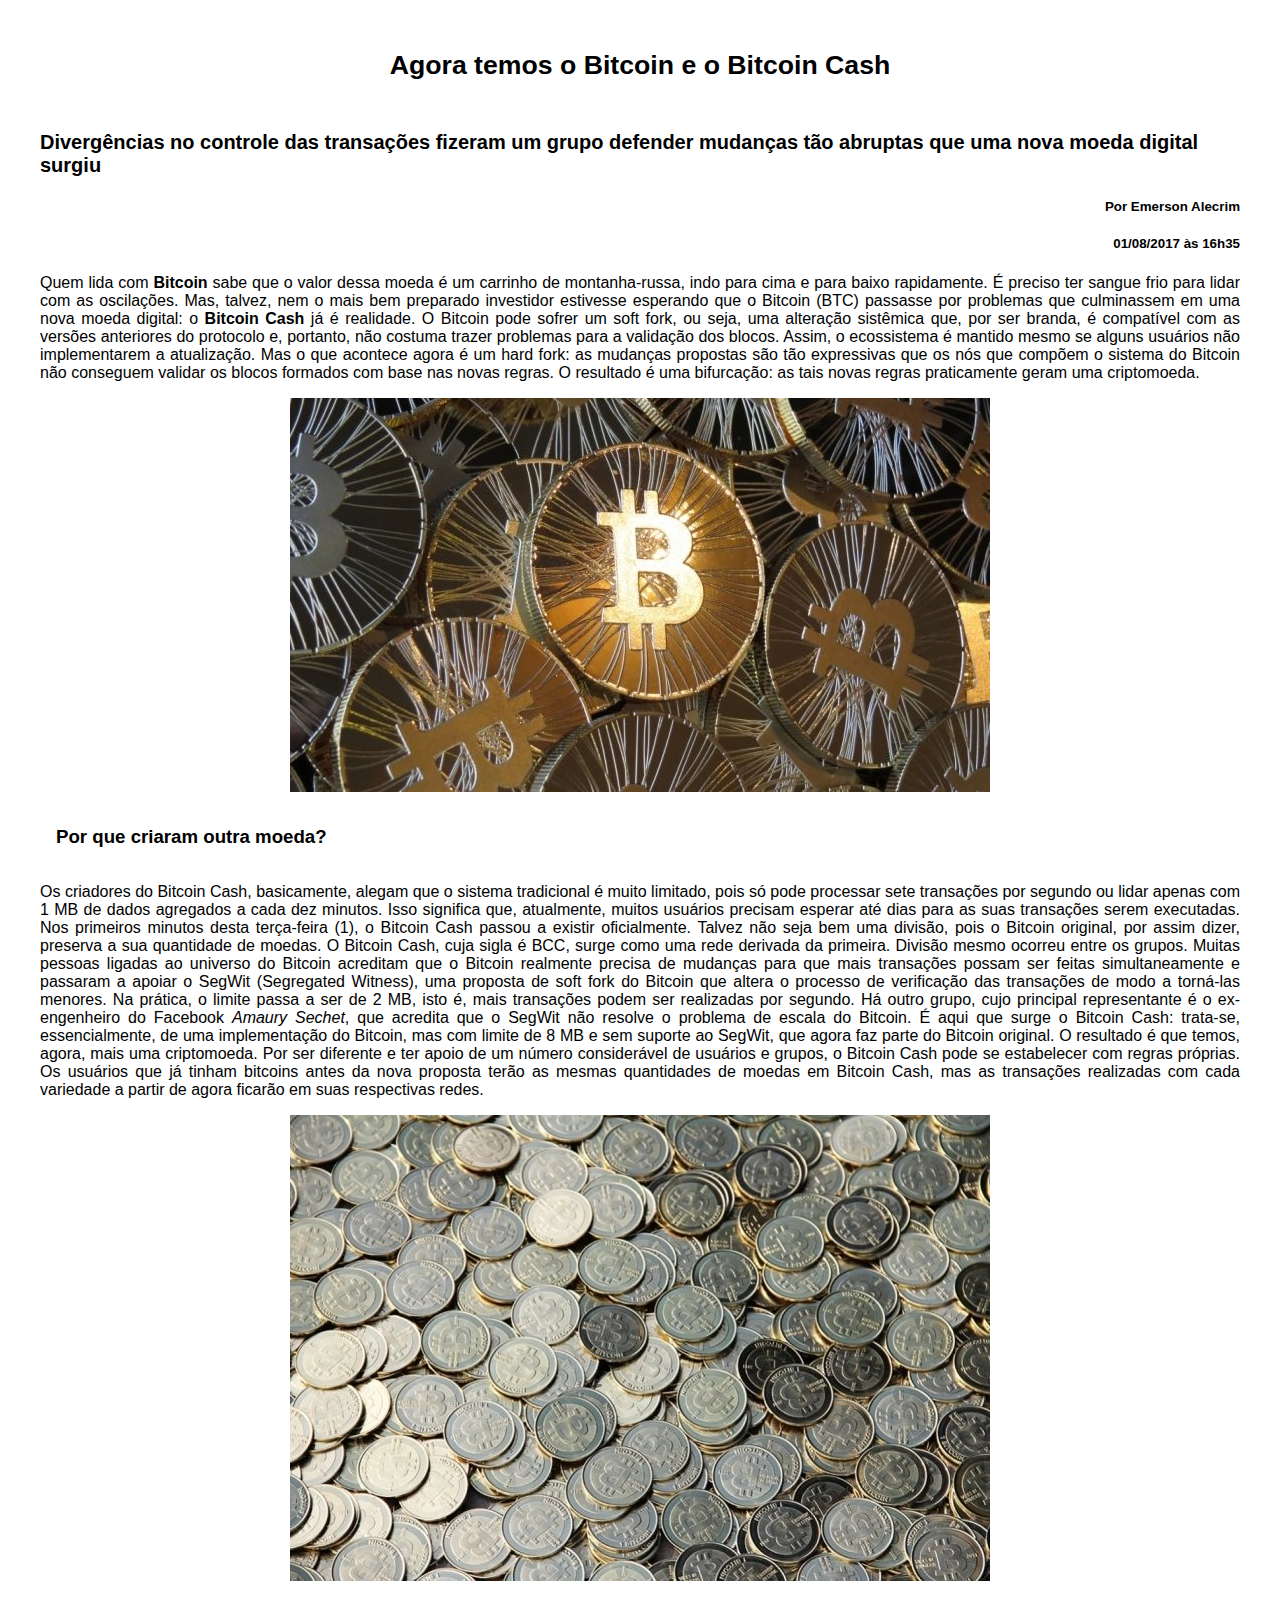
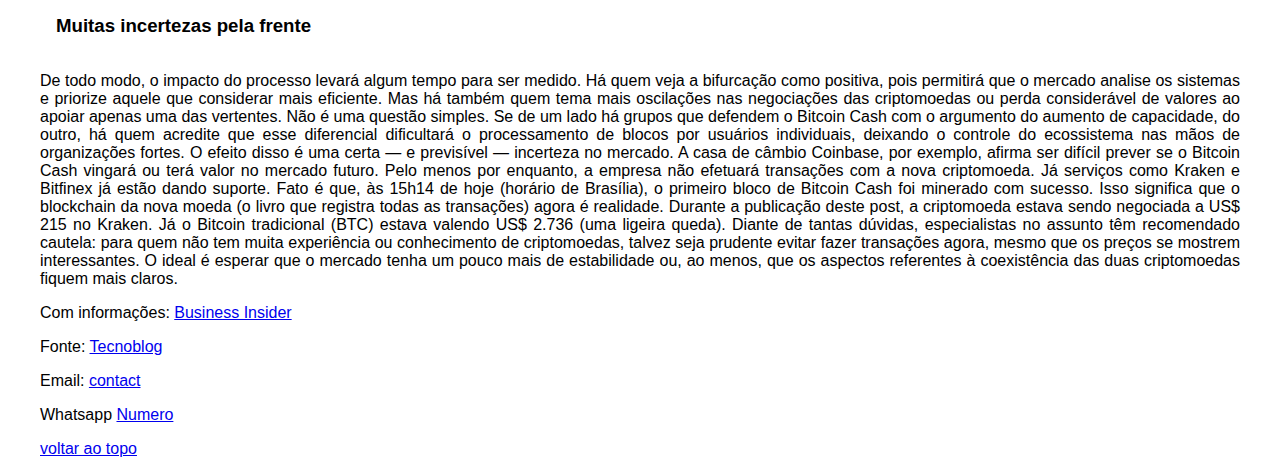
<file: atividade-1-fatec/index.html>
<!DOCTYPE html>
<html lang="pt-br">
<head>
    <meta charset="UTF-8">
    <meta name="author" content="Igor">
    <meta name="description" content="HTML">
    <meta http-equiv="X-UA-Compatible" content="IE=edge">
    <meta name="viewport" content="width=device-width, initial-scale=1.0">
    <meta name="keywords" content="web, html">
    <link rel="stylesheet" href="css/style.css">
    <title>Bitcoin</title>
</head>
<body>
    <h1 id="inicio">Agora temos o Bitcoin e o Bitcoin Cash</h1>
        <h2>Divergências no controle das transações fizeram um grupo defender mudanças tão abruptas que uma nova moeda digital surgiu</h2>
            <h5>Por Emerson Alecrim </h5>
            <h5> 01/08/2017 às 16h35</h5>
            <p>Quem lida com <strong>Bitcoin</strong> sabe que o valor dessa moeda é um carrinho de montanha-russa, indo para cima e para baixo rapidamente. É preciso ter sangue frio para lidar com as oscilações. Mas, talvez, nem o mais bem preparado investidor estivesse esperando que o Bitcoin (BTC) passasse por problemas que culminassem em uma nova moeda digital: o <strong>Bitcoin Cash</strong> já é realidade.
                O Bitcoin pode sofrer um soft fork, ou seja, uma alteração sistêmica que, por ser branda, é compatível com as versões anteriores do protocolo e, portanto, não costuma trazer problemas para a validação dos blocos. Assim, o ecossistema é mantido mesmo se alguns usuários não implementarem a atualização.  
                Mas o que acontece agora é um hard fork: as mudanças propostas são tão expressivas que os nós que compõem o sistema do Bitcoin não conseguem validar os blocos formados com base nas novas regras. O resultado é uma bifurcação: as tais novas regras praticamente geram uma criptomoeda.
            </p>
                <div class="img"><img src="img/figura-1.jpg" alt="Figura 1"></div>
            <h3>Por que criaram outra moeda?</h3>
                <p>Os criadores do Bitcoin Cash, basicamente, alegam que o sistema tradicional é muito limitado, pois só pode processar sete transações por segundo ou lidar apenas com 1 MB de dados agregados a cada dez minutos. Isso significa que, atualmente, muitos usuários precisam esperar até dias para as suas transações serem executadas.

                    Nos primeiros minutos desta terça-feira (1), o Bitcoin Cash passou a existir oficialmente. Talvez não seja bem uma divisão, pois o Bitcoin original, por assim dizer, preserva a sua quantidade de moedas. O Bitcoin Cash, cuja sigla é BCC, surge como uma rede derivada da primeira. Divisão mesmo ocorreu entre os grupos.
                    Muitas pessoas ligadas ao universo do Bitcoin acreditam que o Bitcoin realmente precisa de mudanças para que mais transações possam ser feitas simultaneamente e passaram a apoiar o SegWit (Segregated Witness), uma proposta de soft fork do Bitcoin que altera o processo de verificação das transações de modo a torná-las menores. Na prática, o limite passa a ser de 2 MB, isto é, mais transações podem ser realizadas por segundo.
                    Há outro grupo, cujo principal representante é o ex-engenheiro do Facebook <em>Amaury Sechet</em>, que acredita que o SegWit não resolve o problema de escala do Bitcoin. É aqui que surge o Bitcoin Cash: trata-se, essencialmente, de uma implementação do Bitcoin, mas com limite de 8 MB e sem suporte ao SegWit, que agora faz parte do Bitcoin original.
                    O resultado é que temos, agora, mais uma criptomoeda. Por ser diferente e ter apoio de um número considerável de usuários e grupos, o Bitcoin Cash pode se estabelecer com regras próprias. Os usuários que já tinham bitcoins antes da nova proposta terão as mesmas quantidades de moedas em Bitcoin Cash, mas as transações realizadas com cada variedade a partir de agora ficarão em suas respectivas redes.
                </p>
                <div class="img"><img src="img/figura-2.jpg" alt="Figura 2"></div>
            <h3>Muitas incertezas pela frente</h3>
                <p>
                    De todo modo, o impacto do processo levará algum tempo para ser medido. Há quem veja a bifurcação como positiva, pois permitirá que o mercado analise os sistemas e priorize aquele que considerar mais eficiente. Mas há também quem tema mais oscilações nas negociações das criptomoedas ou perda considerável de valores ao apoiar apenas uma das vertentes.
Não é uma questão simples. Se de um lado há grupos que defendem o Bitcoin Cash com o argumento do aumento de capacidade, do outro, há quem acredite que esse diferencial dificultará o processamento de blocos por usuários individuais, deixando o controle do ecossistema nas mãos de organizações fortes.
O efeito disso é uma certa — e previsível — incerteza no mercado. A casa de câmbio Coinbase, por exemplo, afirma ser difícil prever se o Bitcoin Cash vingará ou terá valor no mercado futuro. Pelo menos por enquanto, a empresa não efetuará transações com a nova criptomoeda. Já serviços como Kraken e Bitfinex já estão dando suporte.
Fato é que, às 15h14 de hoje (horário de Brasília), o primeiro bloco de Bitcoin Cash foi minerado com sucesso. Isso significa que o blockchain da nova moeda (o livro que registra todas as transações) agora é realidade. Durante a publicação deste post, a criptomoeda estava sendo negociada a US$ 215 no Kraken. Já o Bitcoin tradicional (BTC) estava valendo US$ 2.736 (uma ligeira queda).
Diante de tantas dúvidas, especialistas no assunto têm recomendado cautela: para quem não tem muita experiência ou conhecimento de criptomoedas, talvez seja prudente evitar fazer transações agora, mesmo que os preços se mostrem interessantes. O ideal é esperar que o mercado tenha um pouco mais de estabilidade ou, ao menos, que os aspectos referentes à coexistência das duas criptomoedas fiquem mais claros.
                </p>
                <p>Com informações:
                    <a href="http://www.businessinsider.com/bitcoin-and-bitcoin-cash-2017-7"> Business Insider</a>
                </p>
                <p>Fonte:
                    <a href="https://tecnoblog.net/220271/bitcoin-cash-bcc-oficial/" target="_blank">Tecnoblog</a>
                </p>
                <p>Email: <a href="mailto: igorteodoro2409@gmail.com">contact</a></p>
                <p>Whatsapp <a href="https://web.whatsapp.com/send?phone=5519997813160">Numero</a></p>
                <p><a href="#inicio"> voltar ao topo</a></p>
</body>
</html>
</file>
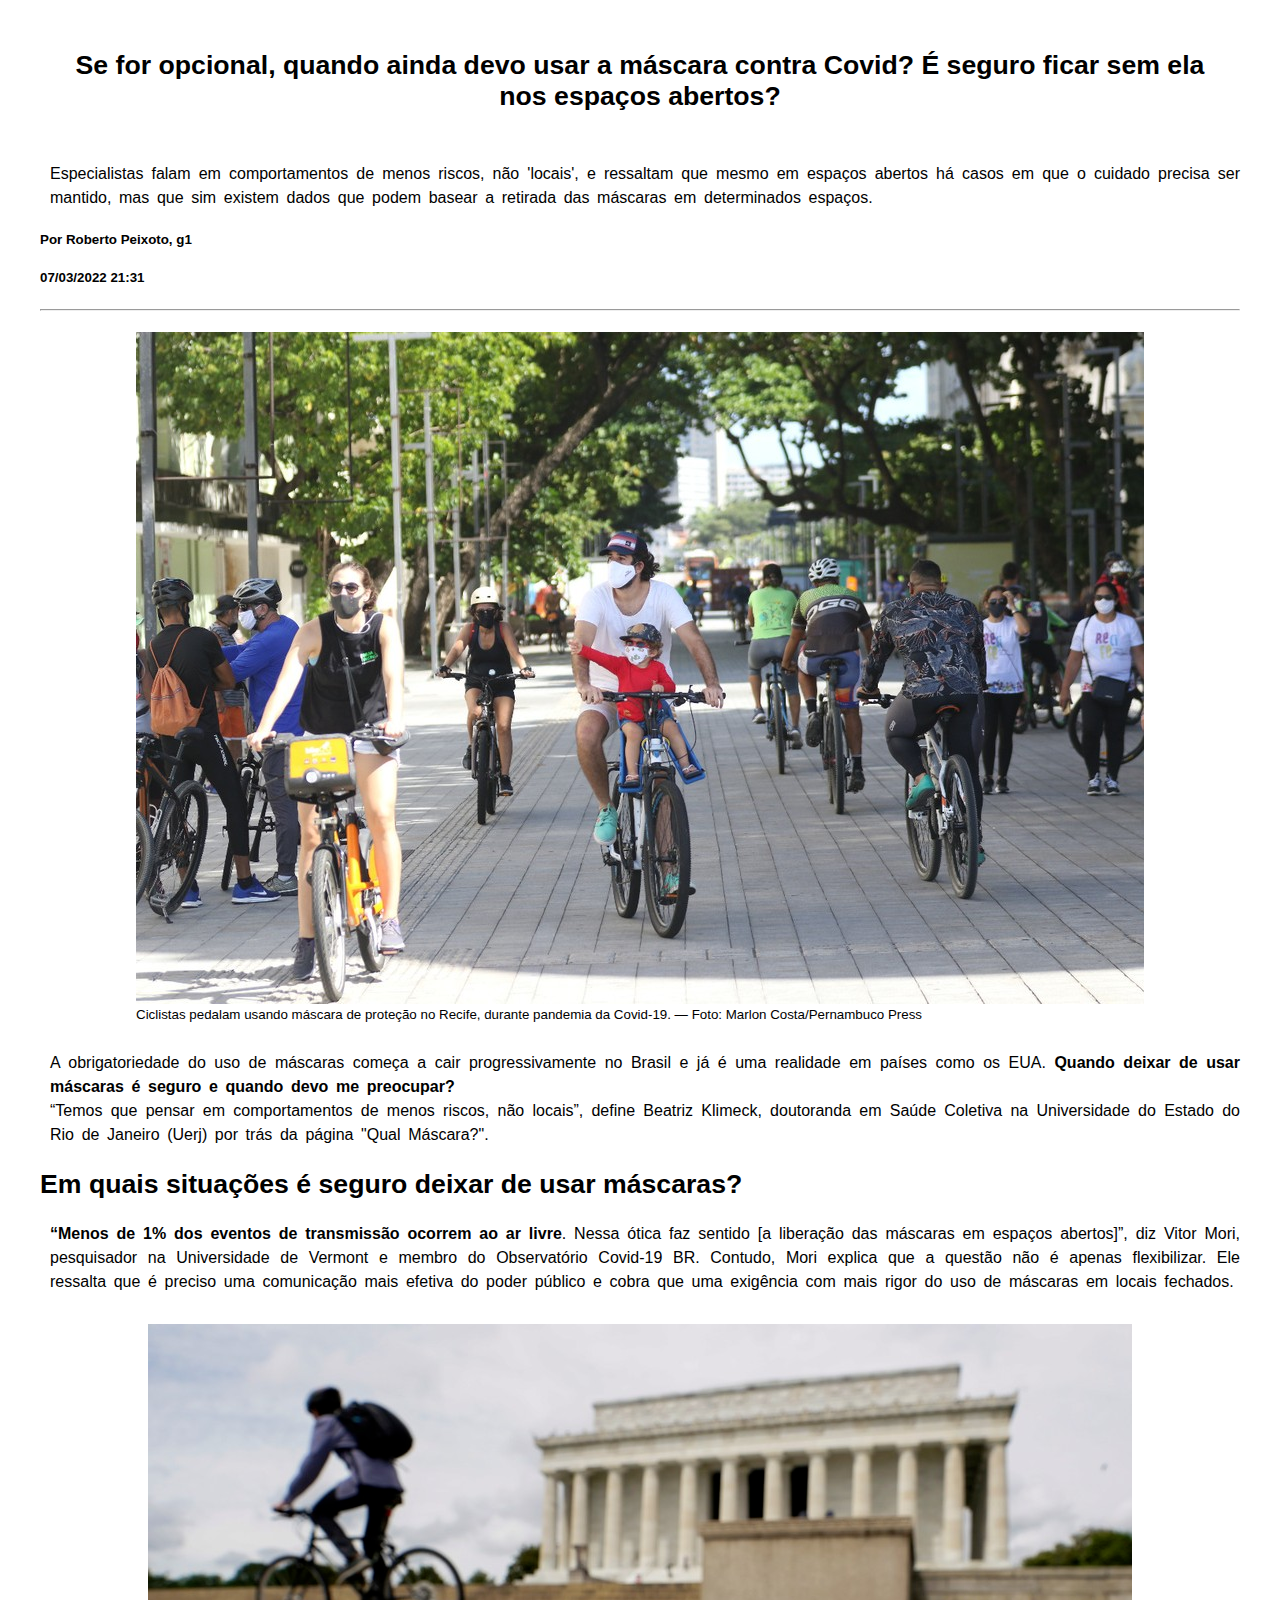
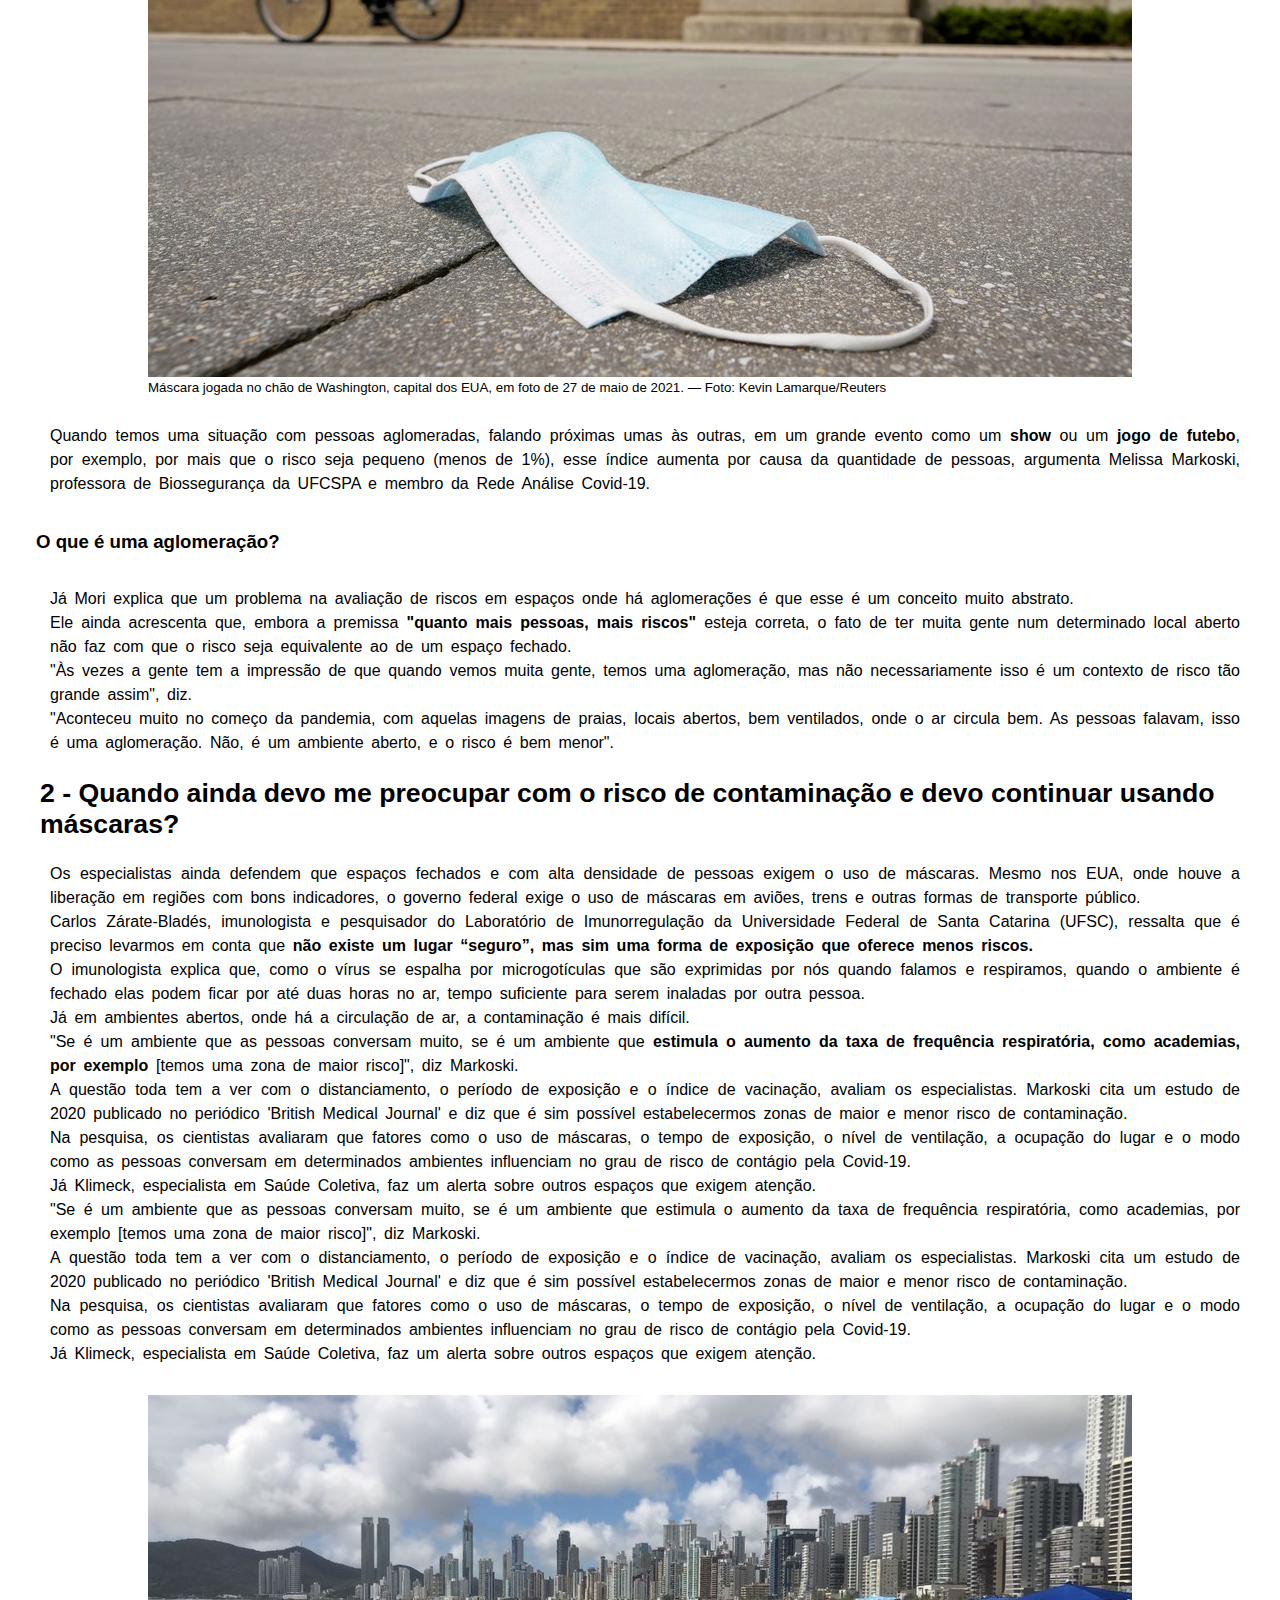
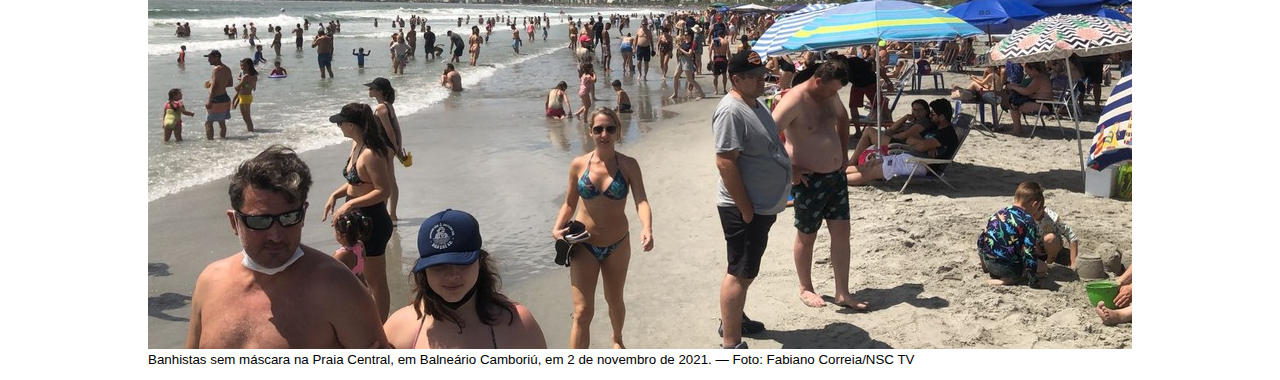
<file: atividade-2-fatec/index.html>
<!DOCTYPE html>
<html lang="pt-br">
<head>
    <meta charset="UTF-8">
    <meta name="author" content="Igor">
    <meta name="description" content="HTML">
    <meta http-equiv="X-UA-Compatible" content="IE=edge">
    <meta name="viewport" content="width=device-width, initial-scale=1.0">
    <meta name="keywords" content="web, html">
    <link rel="stylesheet" href="css/style.css">
    <title>Uso de mascara</title>
</head>
<body>
    <h1>Se for opcional, quando ainda devo usar a máscara contra Covid? É seguro ficar sem ela nos espaços abertos?</h1>
    <p>Especialistas falam em comportamentos de menos riscos, não 'locais', e ressaltam que mesmo em espaços abertos há casos em que o cuidado precisa ser mantido, mas que sim existem dados que podem basear a retirada das máscaras em determinados espaços.</p>
    <h5><strong>Por Roberto Peixoto, g1</strong></h5>
    <h5>07/03/2022 21:31</h5>
    <hr>
    <div class="center">
        <figure class="img">
            <img src="img/fig-1.jpg" alt="imagem1">
            <figcaption>Ciclistas pedalam usando máscara de proteção no Recife, durante pandemia da Covid-19. — Foto: Marlon Costa/Pernambuco Press</figcaption>
        </figure>
    </div>
    <p>A obrigatoriedade do uso de máscaras começa a cair progressivamente no Brasil e já é uma realidade em países como os EUA.<strong> Quando deixar de usar máscaras é seguro e quando devo me preocupar?</strong>
    <br>“Temos que pensar em comportamentos de menos riscos, não locais”, define Beatriz Klimeck, doutoranda em Saúde Coletiva na Universidade do Estado do Rio de Janeiro (Uerj) por trás da página "Qual Máscara?".</p>
    <h2> Em quais situações é seguro deixar de usar máscaras?</h2>
    <p><strong>“Menos de 1% dos eventos de transmissão ocorrem ao ar livre</strong>. Nessa ótica faz sentido [a liberação das máscaras em espaços abertos]”, diz Vitor Mori, pesquisador na Universidade de Vermont e membro do Observatório Covid-19 BR.
        Contudo, Mori explica que a questão não é apenas flexibilizar. Ele ressalta que é preciso uma comunicação mais efetiva do poder público e cobra que uma exigência com mais rigor do uso de máscaras em locais fechados.</p>
    <div class="center">
        <figure class="img">
            <img src="img/fig-2.png" alt="imagen2">
            <figcaption>Máscara jogada no chão de Washington, capital dos EUA, em foto de 27 de maio de 2021. — Foto: Kevin Lamarque/Reuters</figcaption>
        </figure>
    </div>
    <p>Quando temos uma situação com pessoas aglomeradas, falando próximas umas às outras, em um grande evento como um <strong>show</strong> ou um <strong>jogo de futebo</strong>, por exemplo, por mais que o risco seja pequeno (menos de 1%), esse índice aumenta por causa da quantidade de pessoas, argumenta Melissa Markoski, professora de Biossegurança da UFCSPA e membro da Rede Análise Covid-19.</p>
    <h3>O que é uma aglomeração?</h3>
    <p> Já Mori explica que um problema na avaliação de riscos em espaços onde há aglomerações é que esse é um conceito muito abstrato.
    <br> Ele ainda acrescenta que, embora a premissa <strong> "quanto mais pessoas, mais riscos"</strong> esteja correta, o fato de ter muita gente num determinado local aberto não faz com que o risco seja equivalente ao de um espaço fechado.
    <br>"Às vezes a gente tem a impressão de que quando vemos muita gente, temos uma aglomeração, mas não necessariamente isso é um contexto de risco tão grande assim", diz.
    <br>"Aconteceu muito no começo da pandemia, com aquelas imagens de praias, locais abertos, bem ventilados, onde o ar circula bem. As pessoas falavam, isso é uma aglomeração. Não, é um ambiente aberto, e o risco é bem menor".</p>
    <h2>2 - Quando ainda devo me preocupar com o risco de contaminação e devo continuar usando máscaras?</h2>
    <p> Os especialistas ainda defendem que espaços fechados e com alta densidade de pessoas exigem o uso de máscaras. Mesmo nos EUA, onde houve a liberação em regiões com bons indicadores, o governo federal exige o uso de máscaras em aviões, trens e outras formas de transporte público.
    <br>Carlos Zárate-Bladés, imunologista e pesquisador do Laboratório de Imunorregulação da Universidade Federal de Santa Catarina (UFSC), ressalta que é preciso levarmos em conta que <strong>não existe um lugar “seguro”, mas sim uma forma de exposição que oferece menos riscos.</strong>
    <br>O imunologista explica que, como o vírus se espalha por microgotículas que são exprimidas por nós quando falamos e respiramos, quando o ambiente é fechado elas podem ficar por até duas horas no ar, tempo suficiente para serem inaladas por outra pessoa.
    <br>Já em ambientes abertos, onde há a circulação de ar, a contaminação é mais difícil.
    <br>"Se é um ambiente que as pessoas conversam muito, se é um ambiente que <strong>estimula o aumento da taxa de frequência respiratória, como academias, por exemplo</strong> [temos uma zona de maior risco]", diz Markoski.
    <br>A questão toda tem a ver com o distanciamento, o período de exposição e o índice de vacinação, avaliam os especialistas. Markoski cita um estudo de 2020 publicado no periódico 'British Medical Journal' e diz que é sim possível estabelecermos zonas de maior e menor risco de contaminação.
    <br>Na pesquisa, os cientistas avaliaram que fatores como o uso de máscaras, o tempo de exposição, o nível de ventilação, a ocupação do lugar e o modo como as pessoas conversam em determinados ambientes influenciam no grau de risco de contágio pela Covid-19.
    <br>Já Klimeck, especialista em Saúde Coletiva, faz um alerta sobre outros espaços que exigem atenção.
    <br>"Se é um ambiente que as pessoas conversam muito, se é um ambiente que estimula o aumento da taxa de frequência respiratória, como academias, por exemplo [temos uma zona de maior risco]", diz Markoski.
    <br>A questão toda tem a ver com o distanciamento, o período de exposição e o índice de vacinação, avaliam os especialistas. Markoski cita um estudo de 2020 publicado no periódico 'British Medical Journal' e diz que é sim possível estabelecermos zonas de maior e menor risco de contaminação.
    <br>Na pesquisa, os cientistas avaliaram que fatores como o uso de máscaras, o tempo de exposição, o nível de ventilação, a ocupação do lugar e o modo como as pessoas conversam em determinados ambientes influenciam no grau de risco de contágio pela Covid-19.
    <br>Já Klimeck, especialista em Saúde Coletiva, faz um alerta sobre outros espaços que exigem atenção.</p>
    <div class="center">
        <figure class="img">
            <img src="img/fig-3.jpg" alt="imagen3">
            <figcaption>Banhistas sem máscara na Praia Central, em Balneário Camboriú, em 2 de novembro de 2021. — Foto: Fabiano Correia/NSC TV</figcaption>
        </figure>
    </div>
</body>
</html>
</file>
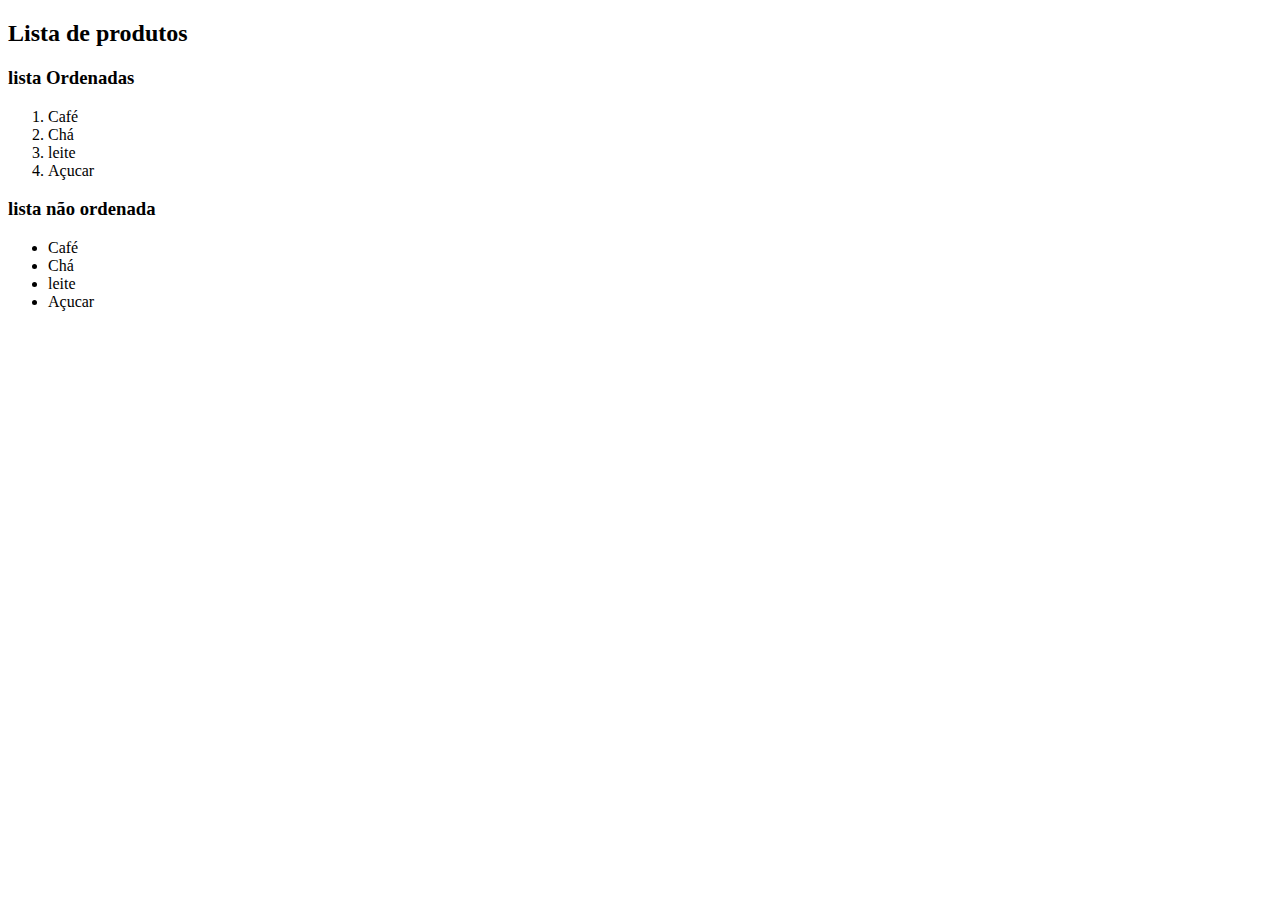
<file: atividade-3-listas/index.html>
<!DOCTYPE html>
<html lang="en">
<head>
    <meta charset="UTF-8">
    <meta http-equiv="X-UA-Compatible" content="IE=edge">
    <meta name="viewport" content="width=device-width, initial-scale=1.0">
    <title>Lista Ordenada</title>
</head>
<body>
    <h2> Lista de produtos </h2>
    <h3>lista Ordenadas</h3>
    <ol>
        <li>Café</li>
        <li>Chá</li>
        <li>leite</li>
        <li>Açucar</li>
    </ol>
    <h3>lista não ordenada</h3>
    <ul>
        <li>Café</li>
        <li>Chá</li>
        <li>leite</li>
        <li>Açucar</li>
    </ul>
</body>
</html>
</file>
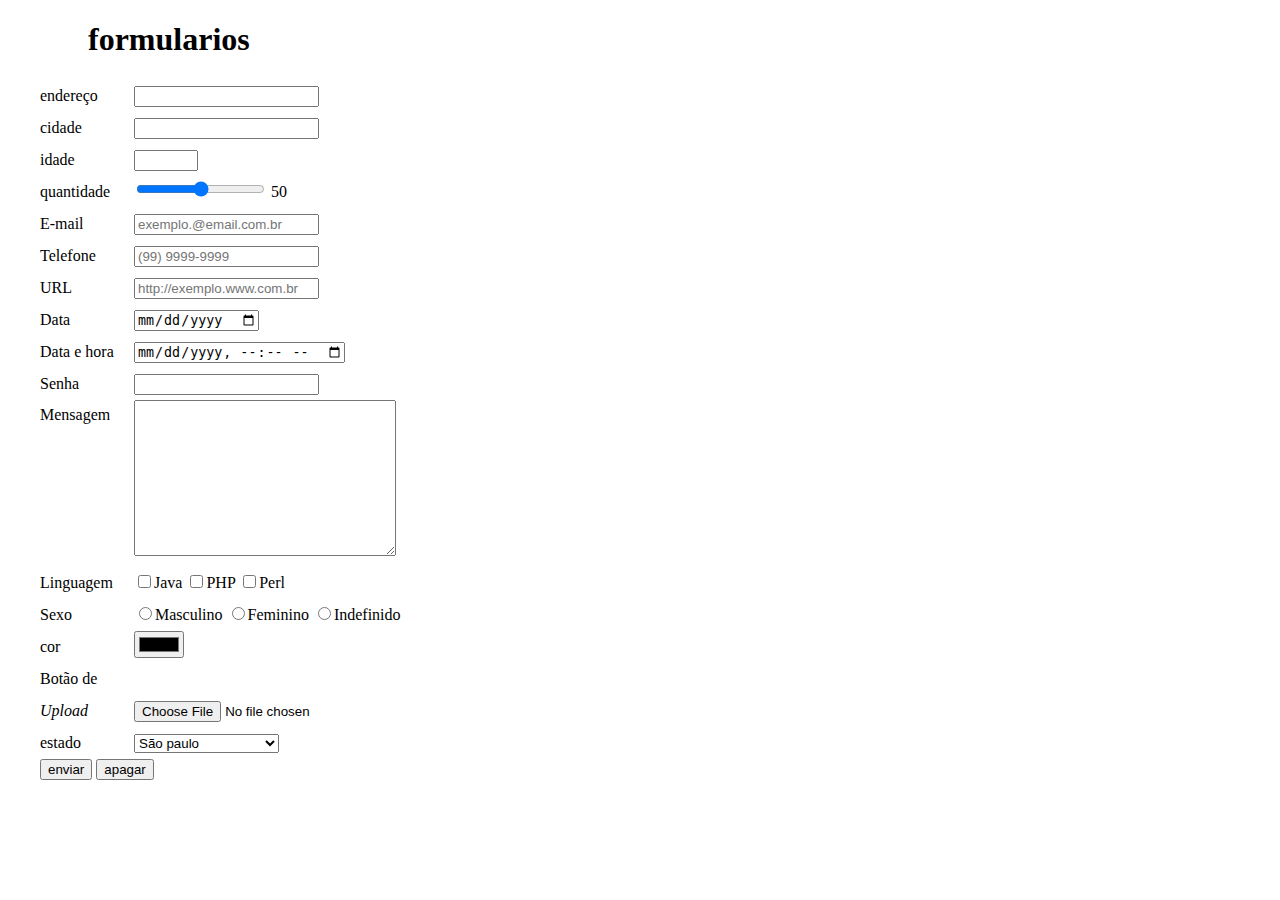
<file: atividade 5 formulario/index-formulario.html>
<!DOCTYPE html>
<html lang="pt-br">
<head>
    <meta charset="UTF-8">
    <meta http-equiv="X-UA-Compatible" content="IE=edge">
    <meta name="viewport" content="width=device-width, initial-scale=1.0">
    <title>formulario</title>
    <link rel="stylesheet" href="css/estilo.css">
</head>
<body>
    <div class="form">
        <h1>formularios</h1>
        <form action="pagina.html" method="post" enctype="multipart/form-data">
            <label for="end">endereço</label>
            <input type="text" name="endereco" id="endereco"><br>
            <label for="cidade">cidade</label>
            <input type="text" name="cidade" id="cidade"><br>
            <label for="idade">idade</label>
            <input type="number" name="idade" id="idade" min="0" max="200" step="1"><br>
            <label for="quantidade">quantidade</label>
            <input type="range" name="quantidade" id="quantidade" min="0" max="100" oninput="valor_quantidade.value  = quantidade.value"> 
            <output name="valor_quantidade" id="valor_quantidade">50</output><br>
            <label for="Email">E-mail</label>
            <input type="email" name="email" id="email" placeholder="exemplo.@email.com.br"><br>
            <label for="tel">Telefone</label>
            <input type="tel" name="telefone" id="telefone"  placeholder="(99) 9999-9999"><br>
            <label for="">URL</label>
            <input type="url" name="url" id="url" placeholder="http://exemplo.www.com.br"><br>
            <label for="Data">Data</label>
            <input type="date" name="date" id="date"><br>
            <label for="data_hora">Data e hora</label>
            <input type="datetime-local" name="data_hora" id="data_hora"><br>
            <label for="password">Senha</label>
            <input type="password" name="senha" id="senha"><br>
            <label for="Mensagem" class="msg">Mensagem</label>
            <textarea name="mensagem" id="msg" cols="30" rows="10"></textarea><br>
            <label for="Linguagem">Linguagem</label>
            <input type="checkBox" name="linguagem" value="java">Java
            <input type="checkBox" name="linguagem" value="php">PHP
            <input type="checkBox" name="linguagem" value="perl">Perl<br>
            <label for="Linguagem">Sexo</label>
            <input type="radio" name="linguagem" value="M">Masculino
            <input type="radio" name="linguagem" value="F">Feminino
            <input type="radio" name="linguagem" value="I">Indefinido<br>
            <label for="cor">cor</label>
            <input type="color" name="cor" id="cor"><br>
            <label for="arquivo">Botão de <i>Upload</i></label>
            <input type="file" name="btn_up" id="btn_up"><br>
            <label for="estado">estado</label>
            <select name="estado" id="estado">
                <option value="SP">São paulo</option>
                <option value="RJ">Rio de Janeiro</option>
                <option value="RS">Rio Grande do sul</option>
                <option value="PR">Paraná</option>
                <option value="PN">Rio Grande do Norte</option>
                <option value="BA">bahia</option>
            </select><br>
            <input type="submit" value="enviar">
            <input type="reset" value="apagar">
        </form>
    </div>
</body>
</html>
</file>
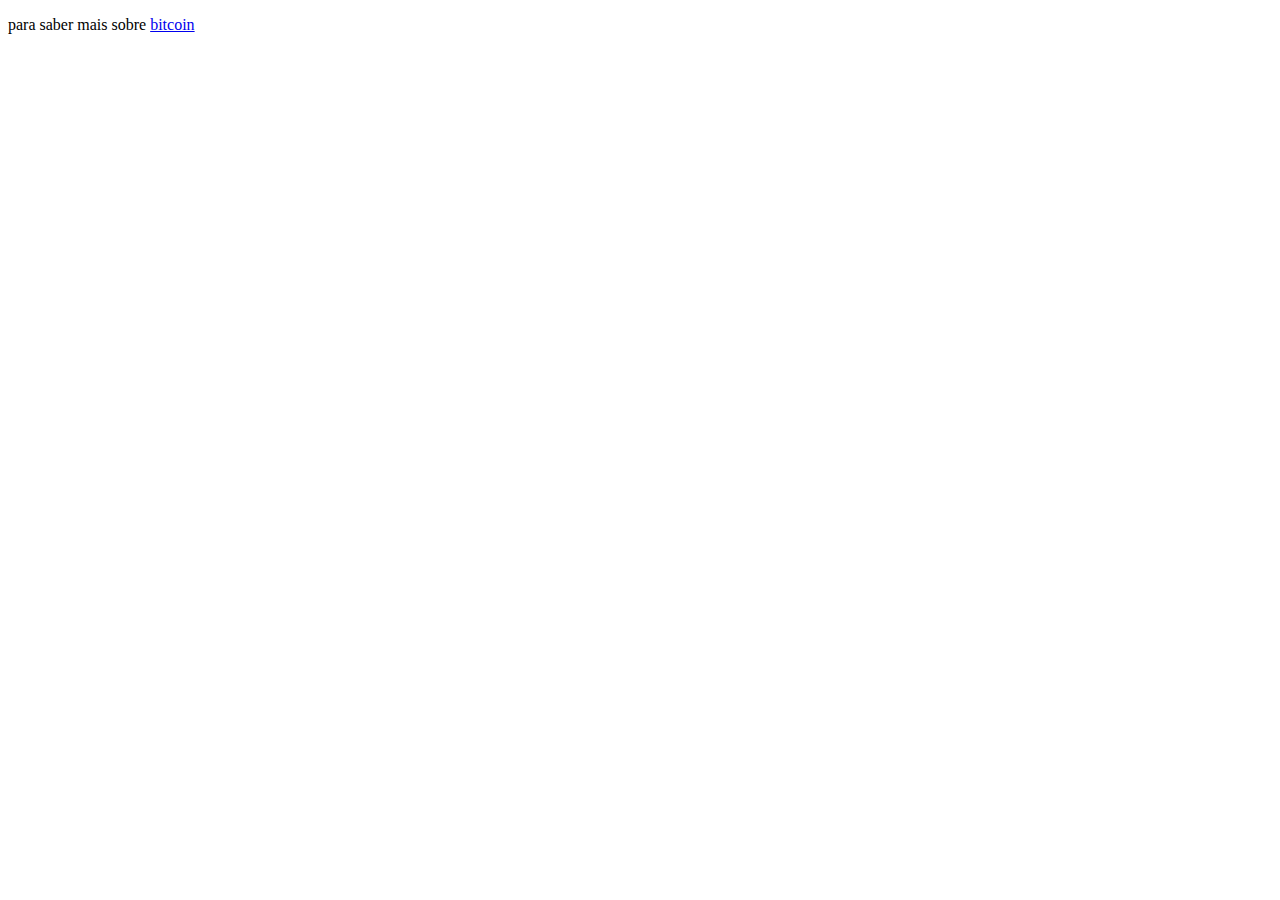
<file: atividade-1-fatec/principal.html>
<!DOCTYPE html>
<html lang="en">
<head>
    <meta charset="UTF-8">
    <meta http-equiv="X-UA-Compatible" content="IE=edge">
    <meta name="viewport" content="width=device-width, initial-scale=1.0">
    <title>Pagina principal</title>
</head>
<body>
    <p>para saber mais sobre <a href="index.html">bitcoin</a></p>
</body>
</html>
</file>
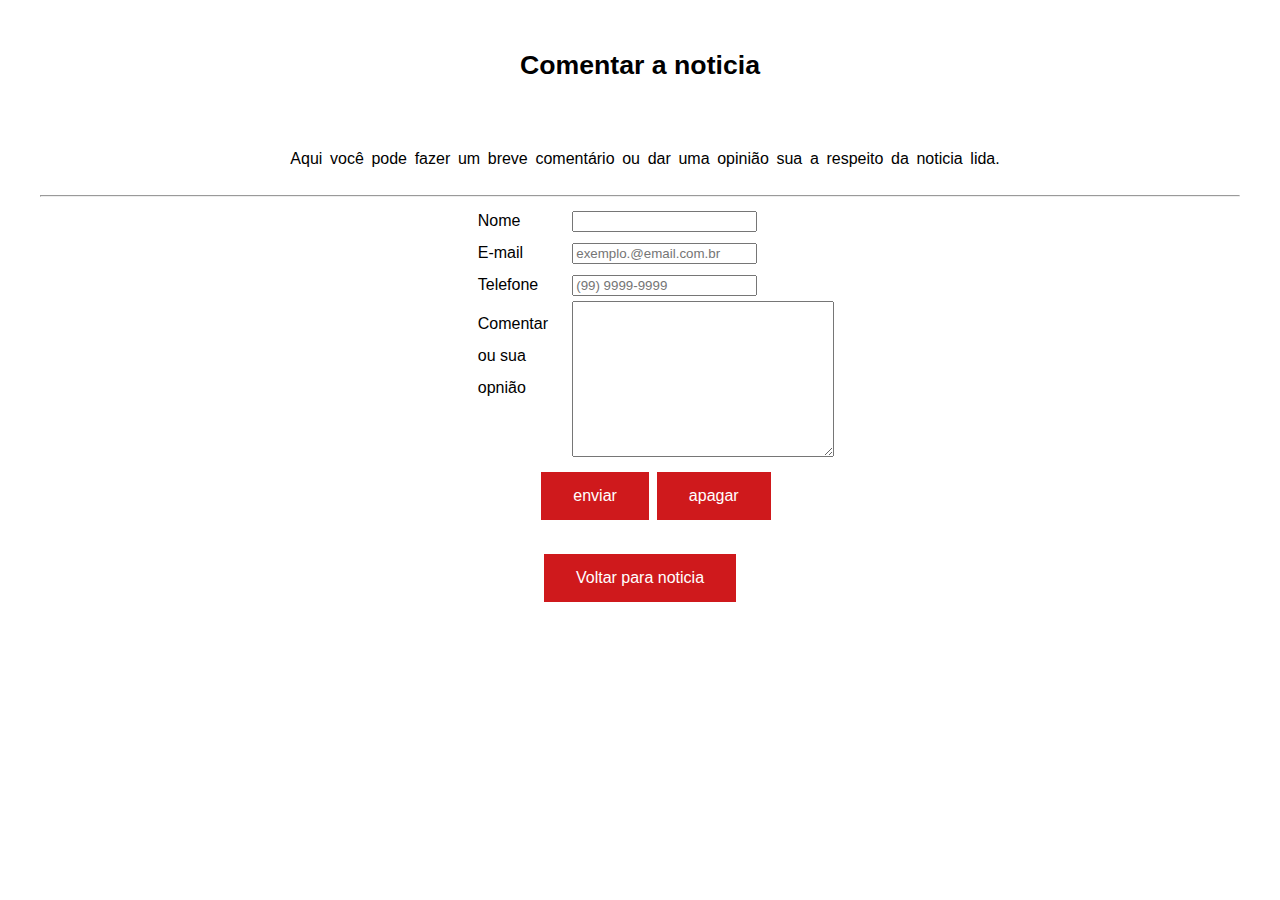
<file: Igor teodoro Prova P1/opiniao.html>
<!DOCTYPE html>
<html lang="en">
<head>
    <meta charset="UTF-8">
    <meta name="author" content="Igor">
    <meta name="description" content="HTML">
    <meta http-equiv="X-UA-Compatible" content="IE=edge">
    <meta name="viewport" content="width=device-width, initial-scale=1.0">
    <meta name="keywords" content="web, html">
    <title>Ex-aluna de escola pública e filha de motorista é aprovada em 3 cursos de medicina</title>
    <link rel="stylesheet" href="estilo.css">
</head>
<body>
    <div class="form">
        <h1>Comentar a noticia</h1>
        <div class="center">
            <p>Aqui você pode fazer um breve comentário ou dar uma opinião sua a respeito da noticia lida.</p>
        </div>
        <hr>
        <div class="center">
            <form action="#" method="post" enctype="multipart/form-data">
                <label for="end">Nome</label>
                <input type="text" name="Nome" id="Nome"><br>
                <label for="Email">E-mail</label>
                <input type="email" name="email" id="email" placeholder="exemplo.@email.com.br"><br>
                <label for="tel">Telefone</label>
                <input type="tel" name="telefone" id="telefone"  placeholder="(99) 9999-9999"><br>
                <label for="Mensagem" class="msg">Comentar ou sua opnião</label>
                <textarea  name="mensagem" id="msg" cols="30" rows="10"></textarea><br>
                <div class="center">
                    <input type="submit" class="button button1" value="enviar">
                    <input type="reset" class="button button1" value="apagar">
                </div>
            </form>
        </div>
    </div>
    <div class="center">
        <a href="prova.html"><button class="button button1">Voltar para noticia</button></a>
    </div>
</body>
</html>
</file>
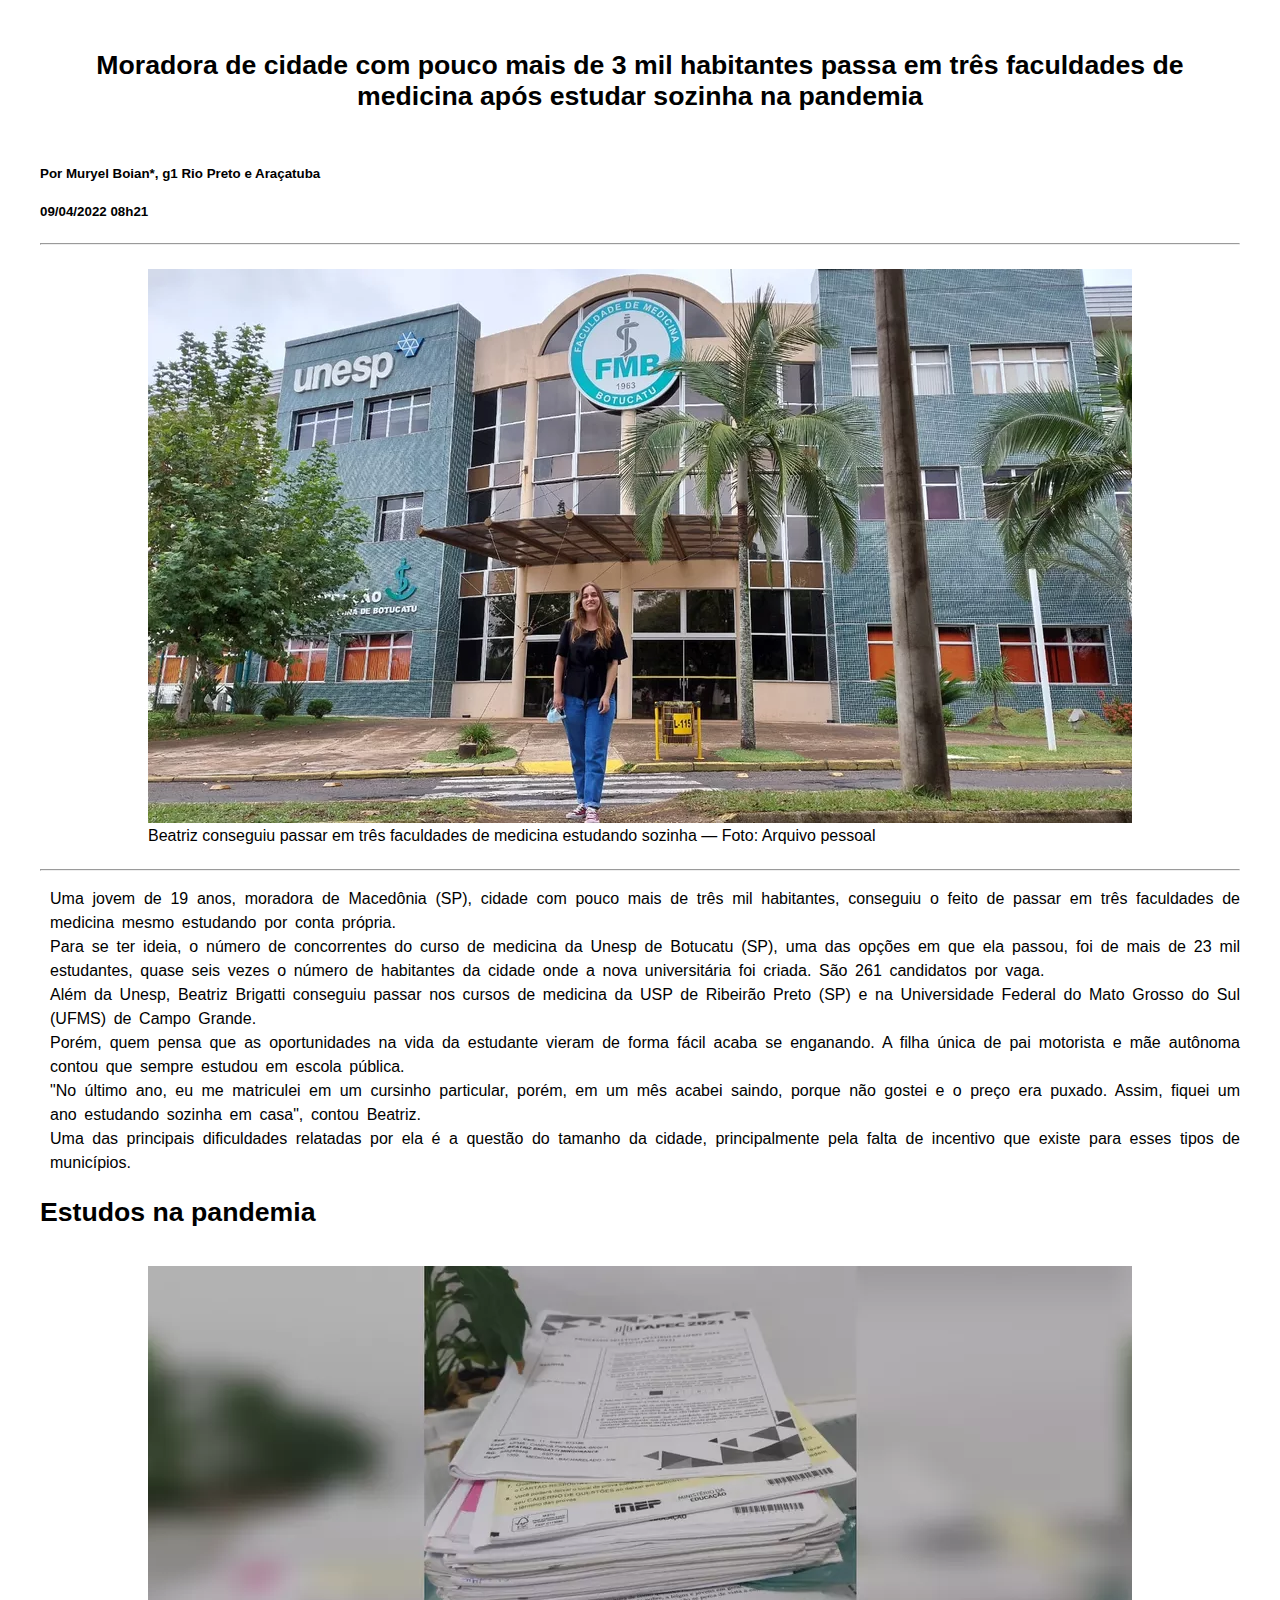
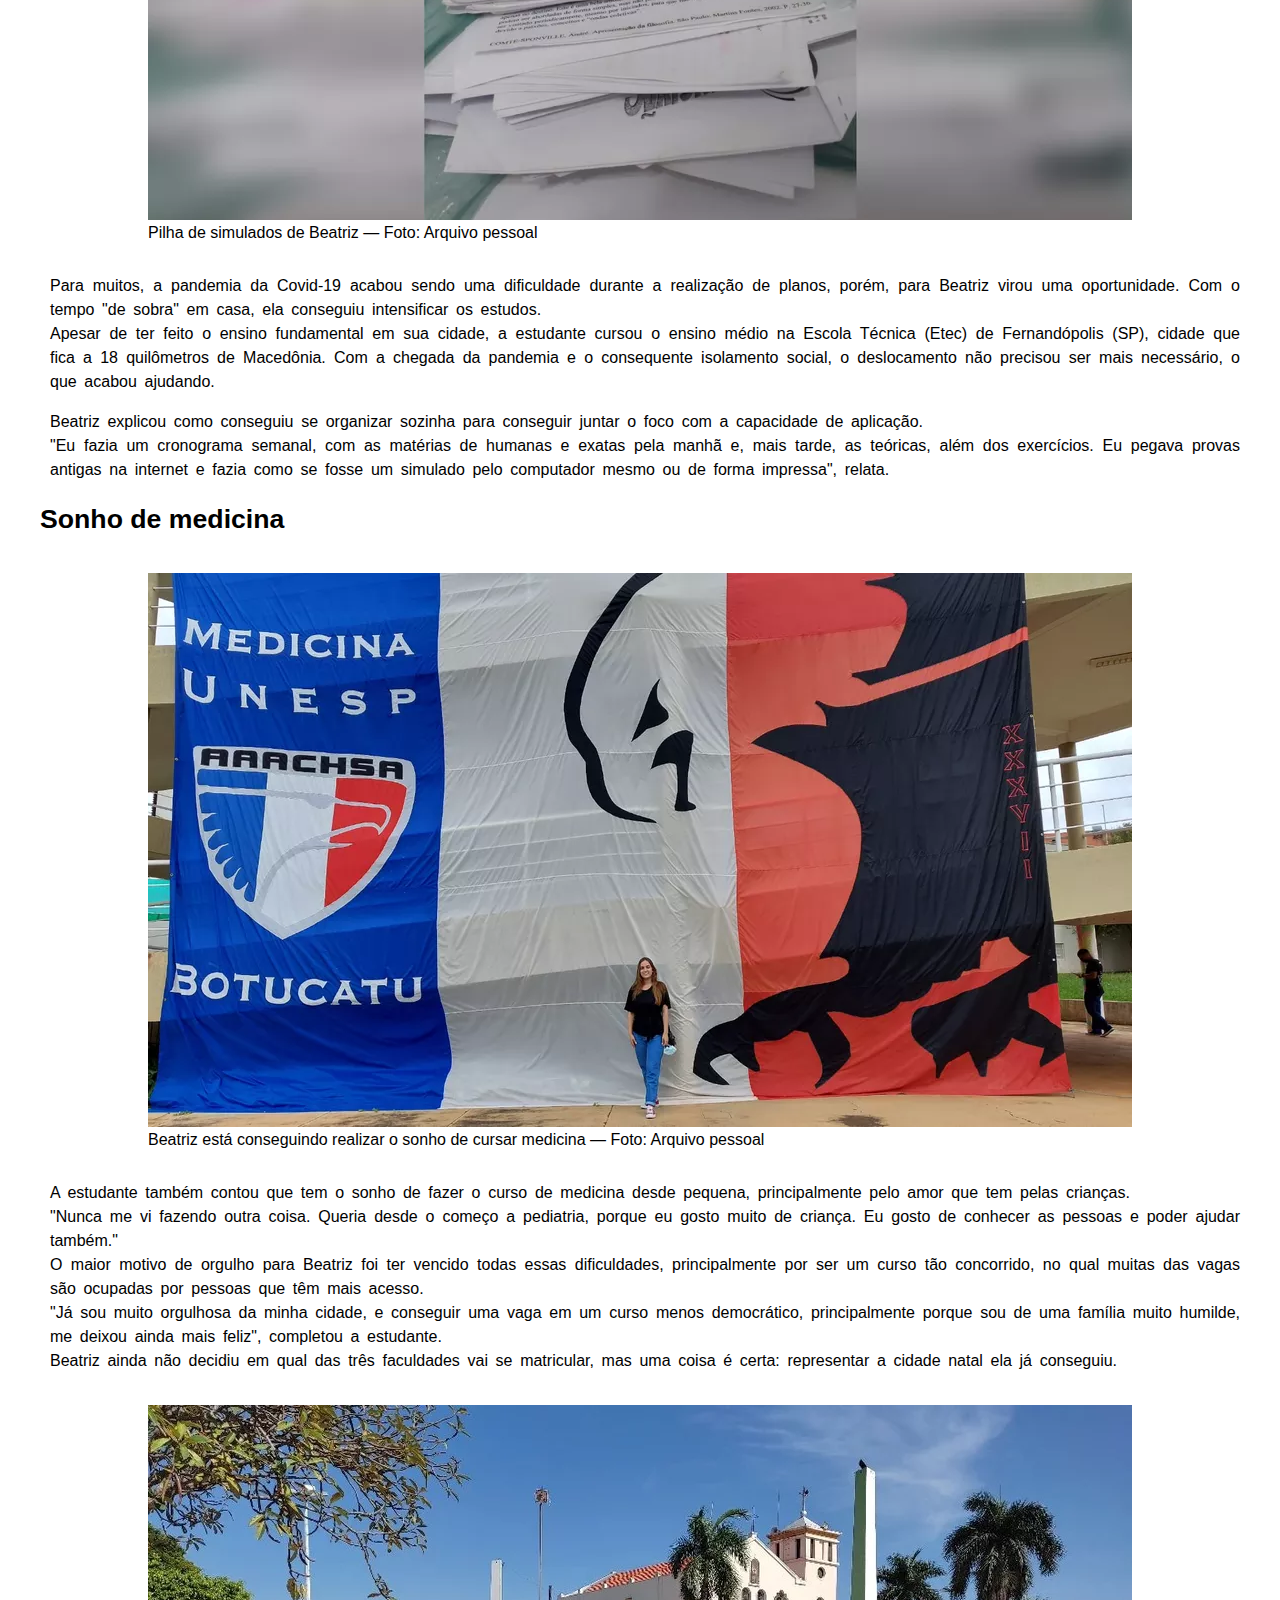
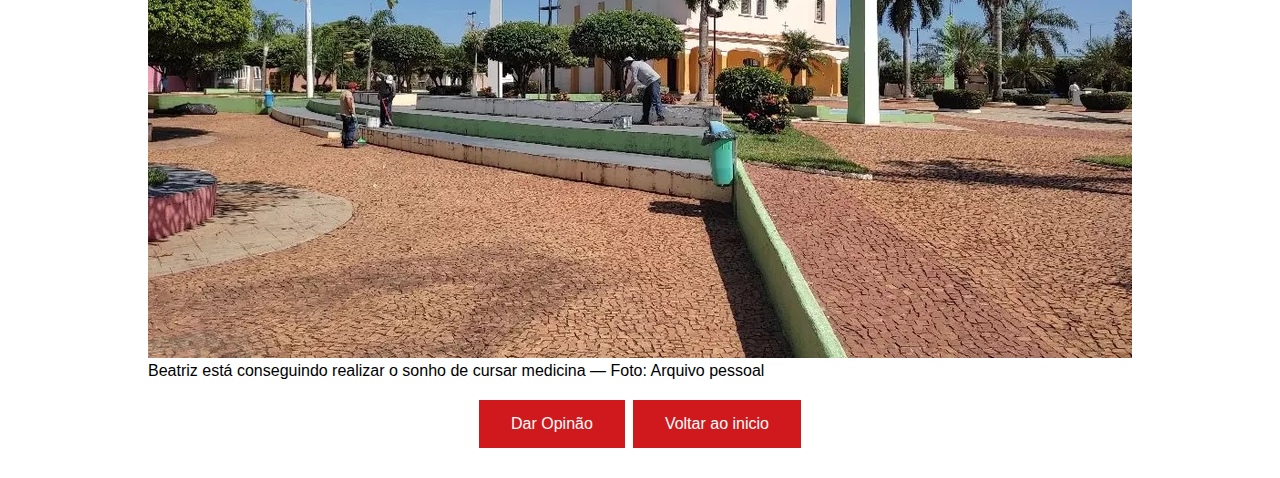
<file: Igor teodoro Prova P1/prova.html>
<!DOCTYPE html>
<html lang="en">
<head>
    <meta charset="UTF-8">
    <meta name="author" content="Igor">
    <meta name="description" content="HTML">
    <meta http-equiv="X-UA-Compatible" content="IE=edge">
    <meta name="viewport" content="width=device-width, initial-scale=1.0">
    <meta name="keywords" content="web, html">
    <title>Ex-aluna de escola pública e filha de motorista é aprovada em 3 cursos de medicina</title>
    <link rel="stylesheet" href="estilo.css">
</head>
<body>
    <h1 id="inicio">Moradora de cidade com pouco mais de 3 mil habitantes passa em três faculdades de medicina após estudar sozinha na pandemia</h1>
    <h5>Por <strong>Muryel Boian*</strong>, g1 Rio Preto e Araçatuba</h5>
    <h5>09/04/2022 08h21</h5>
    <hr>
    <div class="center">
        <figure>
            <img src="img/figura1.jpg" alt="imgNoticia">
            <figcaption>Beatriz conseguiu passar em três faculdades de medicina estudando sozinha — Foto: Arquivo pessoal</figcaption>
        </figure>
    </div>
    <hr>
    <p>Uma jovem de 19 anos, moradora de Macedônia (SP), cidade com pouco mais de três mil habitantes, conseguiu o feito de passar em três faculdades de medicina mesmo estudando por conta própria.
    <br>Para se ter ideia, o número de concorrentes do curso de medicina da Unesp de Botucatu (SP), uma das opções em que ela passou, foi de mais de 23 mil estudantes, quase seis vezes o número de habitantes da cidade onde a nova universitária foi criada. São 261 candidatos por vaga.
    <br>Além da Unesp, Beatriz Brigatti conseguiu passar nos cursos de medicina da USP de Ribeirão Preto (SP) e na Universidade Federal do Mato Grosso do Sul (UFMS) de Campo Grande.
    <br>Porém, quem pensa que as oportunidades na vida da estudante vieram de forma fácil acaba se enganando. A filha única de pai motorista e mãe autônoma contou que sempre estudou em escola pública.
    <br>"No último ano, eu me matriculei em um cursinho particular, porém, em um mês acabei saindo, porque não gostei e o preço era puxado. Assim, fiquei um ano estudando sozinha em casa", contou Beatriz.
    <br>Uma das principais dificuldades relatadas por ela é a questão do tamanho da cidade, principalmente pela falta de incentivo que existe para esses tipos de municípios.</p>
    <h2>Estudos na pandemia</h2>
    <div class="center">
        <figure>
            <img src="img/figura2.jpg" alt="imgNoticia2">
            <figcaption>Pilha de simulados de Beatriz — Foto: Arquivo pessoal</figcaption>
        </figure>
    </div>
    <p>Para muitos, a pandemia da Covid-19 acabou sendo uma dificuldade durante a realização de planos, porém, para Beatriz virou uma oportunidade. Com o tempo "de sobra" em casa, ela conseguiu intensificar os estudos.
    <br>Apesar de ter feito o ensino fundamental em sua cidade, a estudante cursou o ensino médio na Escola Técnica (Etec) de Fernandópolis (SP), cidade que fica a 18 quilômetros de Macedônia. Com a chegada da pandemia e o consequente isolamento social, o deslocamento não precisou ser mais necessário, o que acabou ajudando.</p>
    <p>Beatriz explicou como conseguiu se organizar sozinha para conseguir juntar o foco com a capacidade de aplicação.
    <br>"Eu fazia um cronograma semanal, com as matérias de humanas e exatas pela manhã e, mais tarde, as teóricas, além dos exercícios. Eu pegava provas antigas na internet e fazia como se fosse um simulado pelo computador mesmo ou de forma impressa", relata.</p>
    <h2>Sonho de medicina</h2>
    <div class="center">
        <figure>
            <img src="img/figura3.jpg" alt="imgNoticia3">
            <figcaption>Beatriz está conseguindo realizar o sonho de cursar medicina — Foto: Arquivo pessoal</figcaption>
        </figure>
    </div>
    <p>A estudante também contou que tem o sonho de fazer o curso de medicina desde pequena, principalmente pelo amor que tem pelas crianças.
    <br>"Nunca me vi fazendo outra coisa. Queria desde o começo a pediatria, porque eu gosto muito de criança. Eu gosto de conhecer as pessoas e poder ajudar também."
    <br>O maior motivo de orgulho para Beatriz foi ter vencido todas essas dificuldades, principalmente por ser um curso tão concorrido, no qual muitas das vagas são ocupadas por pessoas que têm mais acesso.
    <br>"Já sou muito orgulhosa da minha cidade, e conseguir uma vaga em um curso menos democrático, principalmente porque sou de uma família muito humilde, me deixou ainda mais feliz", completou a estudante.
    <br>Beatriz ainda não decidiu em qual das três faculdades vai se matricular, mas uma coisa é certa: representar a cidade natal ela já conseguiu.</p>
    <div class="center">
    <figure>
        <img src="img/figura4.jpg" alt="imgNoticia4">
        <figcaption>Beatriz está conseguindo realizar o sonho de cursar medicina — Foto: Arquivo pessoal</figcaption>
    </figure>
    </div>
    <div class="center">
        <a href="opiniao.html"><button class="button button1">Dar Opinão</button></a>
        <a href="#inicio"><button class="button button1">Voltar ao inicio</button></a>
    </div>
</body>
</html>
</file>
<file: atividade-1-fatec/css/style.css>
body{
    max-width: 1200px;
    margin: 0 auto;
    font-family: arial;
}
h1{
    font-size: 20pt;
    text-align: center;
    padding: 2rem;
}
h2{
    font-size:15pt;
}
h3{
    font-size: 14pt;
    padding: 1rem;
}
h5{
 font-size: 10pt;
 font-family: Arial;
 text-align: right;
}
p{
    font-size: 12pt;
    text-align: justify;
}
.img{
    display: flex;
    justify-content: center;
}
</file>
<file: atividade-2-fatec/css/style.css>
body{
    max-width: 1200px;
    margin: 0 auto;
    font-family: arial;
}
h1{
    font-size: 20pt;
    text-align: center;
    padding: 2rem;
}
h2{
    font-size:20pt;

}

h3{
    font-size: 14pt;
    padding: 1rem;
    position: relative;
    left: -20px;
}
h5{
    font-size: 10pt;
    font-family: Arial;
    text-align: left;
    line-height: 1rem;
}
p{
    font-size: 12pt;
    text-align: justify;
    margin-left: 10px;
    line-height: 1.5rem;
    word-spacing: 0.2rem;
    
}
.img{
    font-size:10pt;
}
.center{
    display: flex;
    justify-content: center;
}
</file>
<file: atividade 5 formulario/css/estilo.css>
h1{
    margin-left: 5rem;
}
form{
    margin-left: 2rem;
}
label{
    font-size: arial;
    font-size: 12pt;
    display: inline-block;
    width:  90px;
    text-align: left;
    line-height: 2;
}
.msg{
    position: relative;
    top: -8.5rem;
}
</file>
<file: Igor teodoro Prova P1/estilo.css>
body{
    max-width: 1200px;
    margin: 0 auto;
    font-family: arial;
}
h1{
    font-size: 20pt;
    text-align: center;
    padding: 2rem;
}
h2{
    font-size:20pt;

}

h3{
    font-size: 14pt;
    padding: 1rem;
    position: relative;
    left: -20px;
}
h5{
    font-size: 10pt;
    font-family: Arial;
    text-align: left;
    line-height: 1rem;
}
p{
    font-size: 12pt;
    text-align: justify;
    margin-left: 10px;
    line-height: 1.5rem;
    word-spacing: 0.2rem;
    
}
.msg{
        position: relative;
        top: -4rem;
}
.img{
    font-size:10pt;
}
.center{
    display: flex;
    justify-content: center;
}
.button {
    border: none;
    color: white;
    padding: 15px 32px;
    text-align: center;
    text-decoration: none;
    display: inline-block;
    font-size: 16px;
    margin: 4px 4px 30px;
    cursor: pointer;
  }
  
.button1 {background-color: #cf191c;}
.button2 {background-color: #cf191c;}

form{
    margin-left: 2rem;
}
label{
    font-size: arial;
    font-size: 12pt;
    display: inline-block;
    width:  90px;
    text-align: left;
    line-height: 2;
}
</file>
